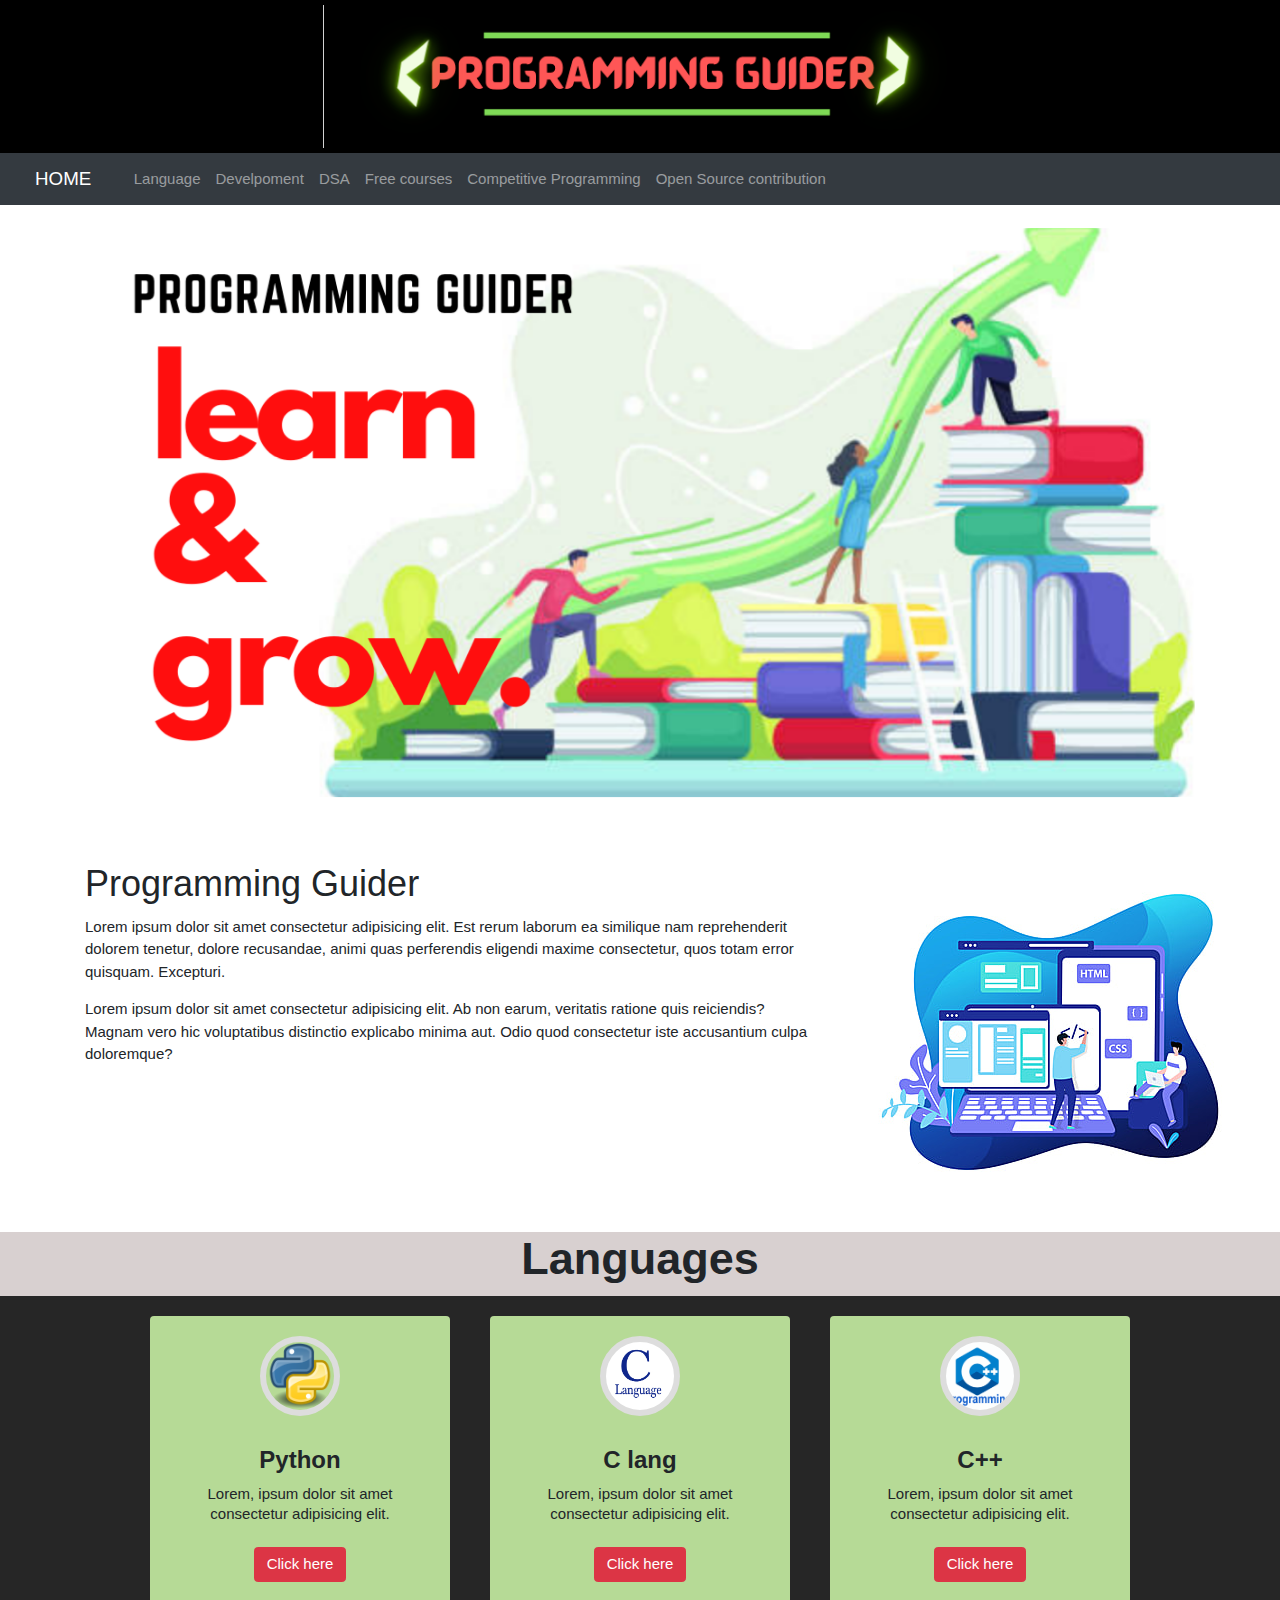
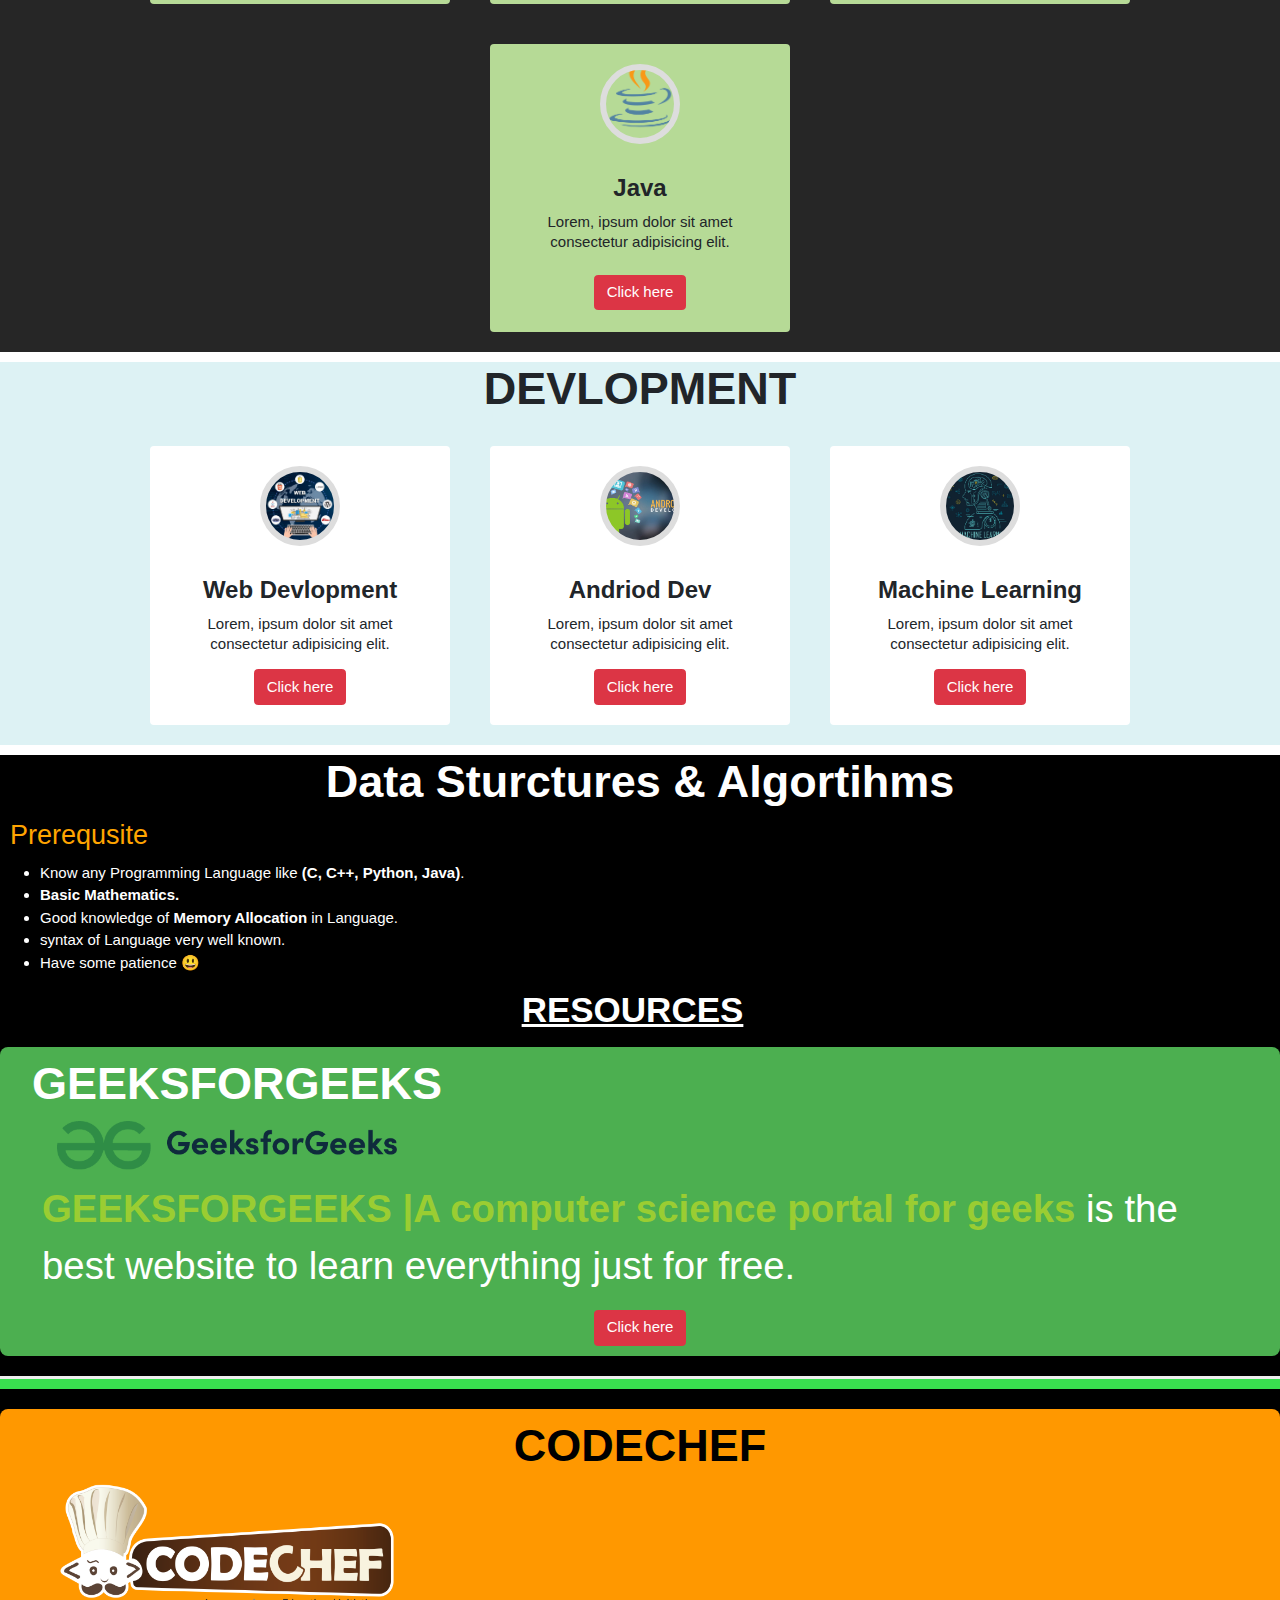
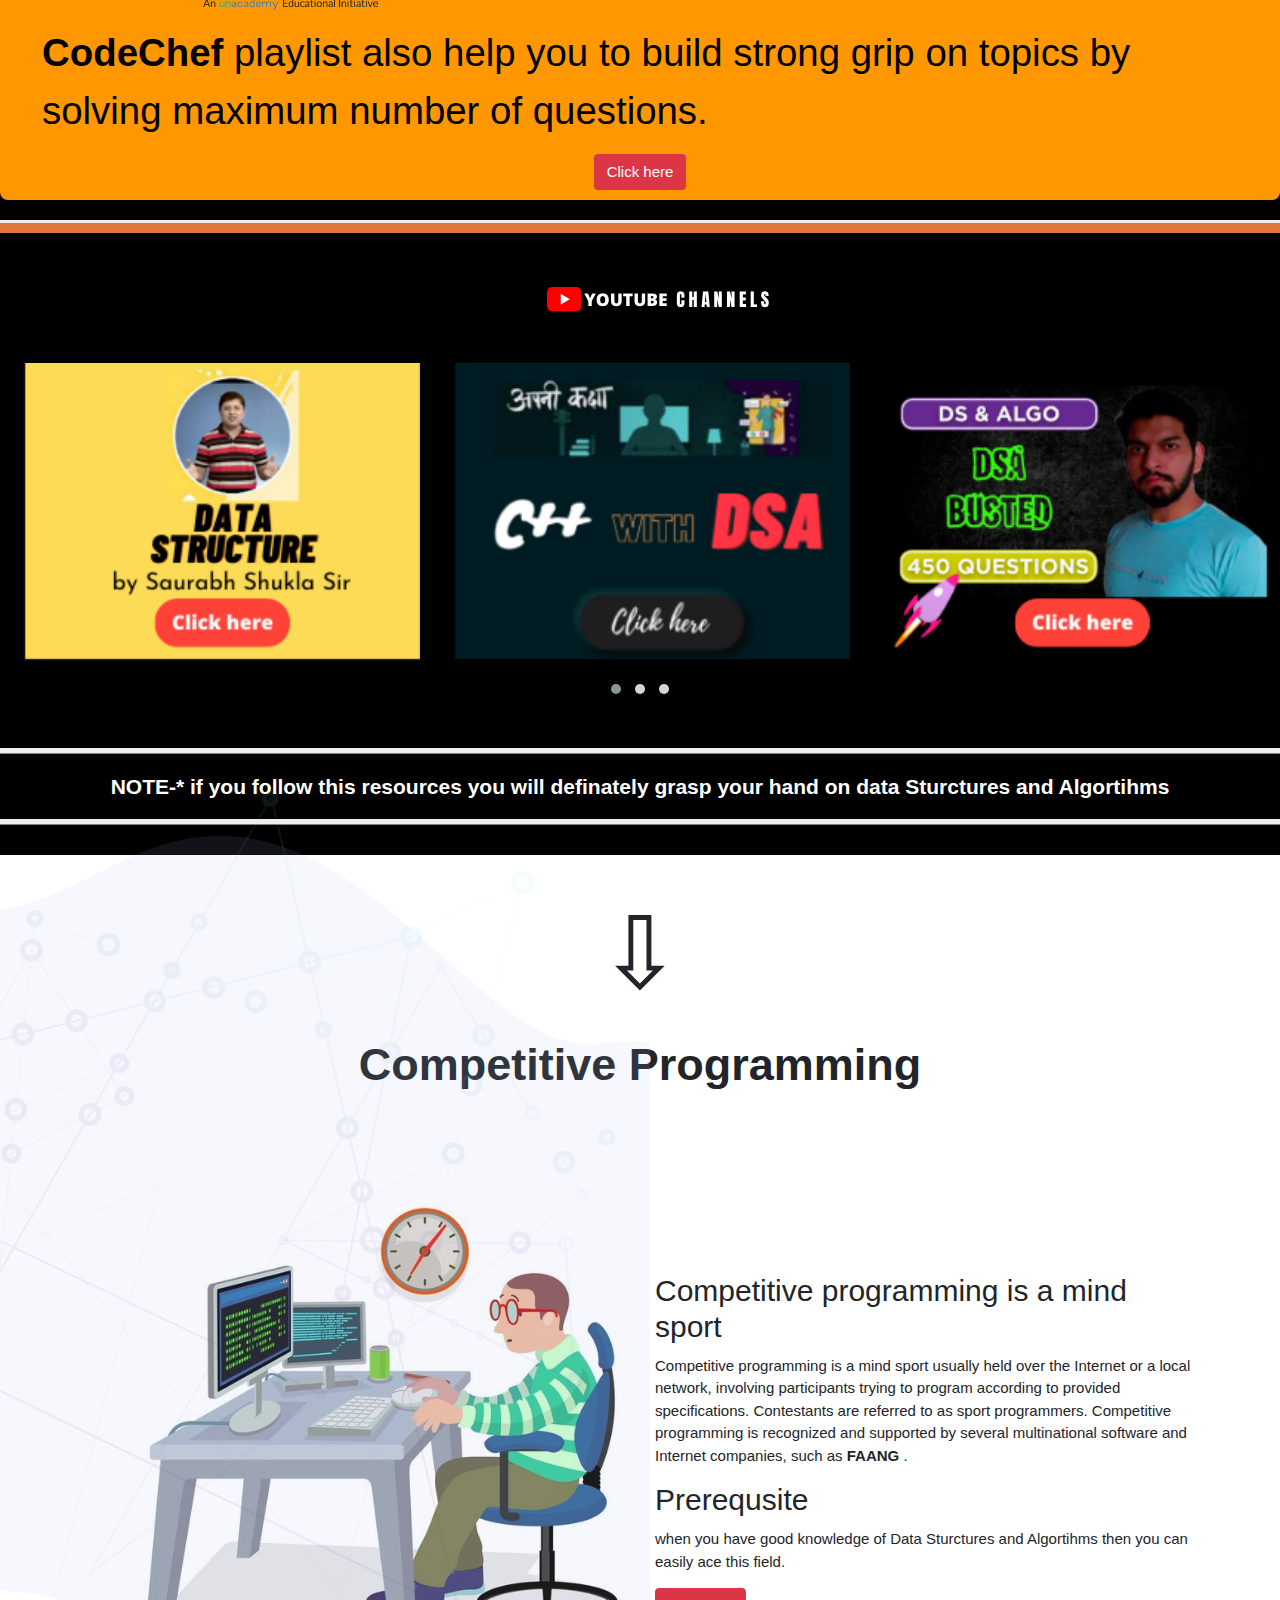
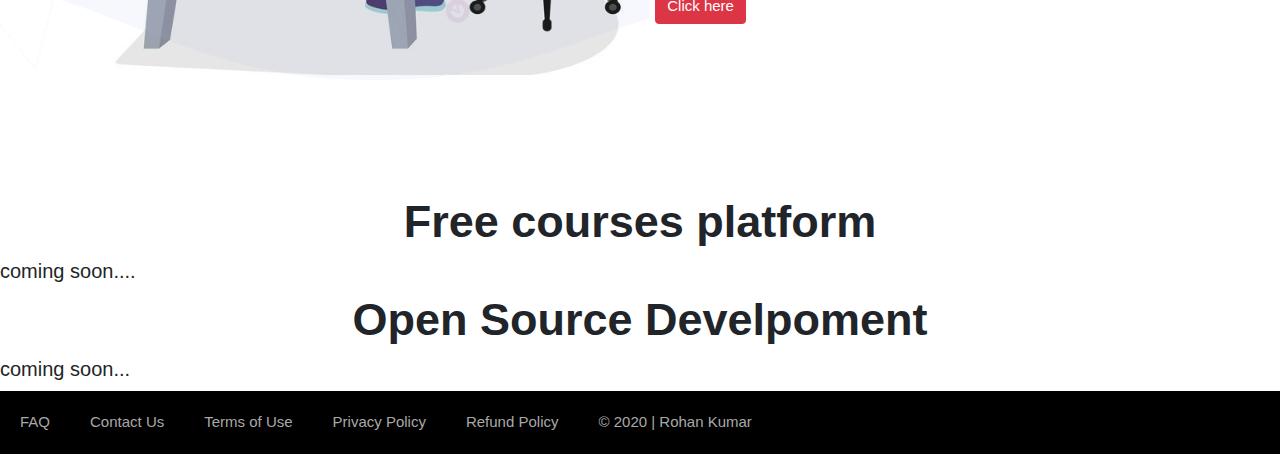
<file: index.html>
<!DOCTYPE html>
<html lang="en">
<head>
    <meta charset="UTF-8">
    <meta name="viewport" content="width=device-width, initial-scale=1.0">
    <link rel="shortcut icon" href="photos/Programming Baller.png">
    <link rel="stylesheet" href="style.css">
    <link href="https://cdn.jsdelivr.net/npm/bootstrap@5.0.0-beta3/dist/css/bootstrap.min.css" rel="stylesheet" integrity="sha384-eOJMYsd53ii+scO/bJGFsiCZc+5NDVN2yr8+0RDqr0Ql0h+rP48ckxlpbzKgwra6" crossorigin="anonymous">
    <link href='https://fonts.googleapis.com/css?family=Carter One' rel='stylesheet'>
    <link href='https://fonts.googleapis.com/css?family=Raleway' rel='stylesheet'>
    <link rel="stylesheet" href="https://cdnjs.cloudflare.com/ajax/libs/font-awesome/4.7.0/css/font-awesome.min.css">
    <link rel="stylesheet" href="https://maxcdn.bootstrapcdn.com/bootstrap/4.5.2/css/bootstrap.min.css">
    <link rel="stylesheet" href="https://www.w3schools.com/w3css/4/w3.css">
    <link rel="stylesheet" href="https://cdnjs.cloudflare.com/ajax/libs/OwlCarousel2/2.3.4/assets/owl.carousel.min.css" integrity="sha512-tS3S5qG0BlhnQROyJXvNjeEM4UpMXHrQfTGmbQ1gKmelCxlSEBUaxhRBj/EFTzpbP4RVSrpEikbmdJobCvhE3g==" crossorigin="anonymous" />
    <link rel="stylesheet" href="https://cdnjs.cloudflare.com/ajax/libs/OwlCarousel2/2.3.4/assets/owl.theme.default.min.css" integrity="sha512-sMXtMNL1zRzolHYKEujM2AqCLUR9F2C4/05cdbxjjLSRvMQIciEPCQZo++nk7go3BtSuK9kfa/s+a4f4i5pLkw==" crossorigin="anonymous" />
    
    <link rel="stylesheet" href="https://www.w3schools.com/lib/w3-colors-metro.css">
    <link rel="stylesheet" href="https://cdnjs.cloudflare.com/ajax/libs/font-awesome/4.7.0/css/font-awesome.css">
    <link rel="stylesheet" href="https://www.w3schools.com/w3css/4/w3.css">
    <script src="https://ajax.googleapis.com/ajax/libs/jquery/3.5.1/jquery.min.js"></script>
    <script src="https://cdnjs.cloudflare.com/ajax/libs/popper.js/1.16.0/umd/popper.min.js"></script>
    <script src="https://maxcdn.bootstrapcdn.com/bootstrap/4.5.2/js/bootstrap.min.js"></script>
    <title>Programming Guider</title>
    <style>
      html
      {
        scroll-behavior: smooth;
      }
    </style>
</head>
<body>
  
    <div class="header_logo">
        <img id="logo_programming_guider" src="photos/LOGO.png" alt="logo">
    </div> 
    
    <nav class="navbar navbar-expand-md bg-dark navbar-dark">
    
        <a class="navbar-brand" href="#">HOME</a>
        <button class="navbar-toggler" type="button" data-toggle="collapse" data-target="#collapsibleNavbar">
          <span class="navbar-toggler-icon"></span>
        </button>
        <div class="collapse navbar-collapse" id="collapsibleNavbar">
          <ul class="navbar-nav">
            <li class="nav-item" >
              <a class="nav-link" href="#lang">Language</a>
            </li>
            <li class="nav-item" >
              <a class="nav-link" href="#dev">Develpoment</a>
            </li>
            <li class="nav-item" >
              <a class="nav-link" href="#dsa">DSA</a>
            </li>
            <li class="nav-item" >
              <a class="nav-link" href="#FCR">Free courses</a>
            </li>    
            <li class="nav-item" >
              <a class="nav-link" href="#CP">Competitive Programming</a>
            </li>
            <li class="nav-item" >
              <a class="nav-link" href="#OSC">Open Source contribution</a>
            </li>
          </ul>
        </div>  
      </nav>
    
      <br>
      <section>
       
        <div class="container">
          <div id="myslideshow" class="carousel slide" data-ride="carousel">
            <div class="carousel-inner">
              <div class="carousel-item active">
                <img class="d-block w-100" src="photos/programming guider.png" alt="First slide">
              </div>
              <div class="carousel-item">
                <img class="d-block w-100" src="photos/programming guider (1).png" alt="Second slide">
              </div>
              <div class="carousel-item ">
                <img class="d-block w-100" src="photos/programming guider (2).png" alt="Third slide">
              </div>
              <div class="carousel-item ">
                <img class="d-block w-100" src="photos/programming guider (4).png" alt="Third slide">
              </div>
            </div>
          </div>
        </div>
      <section>
        <br>
        <br>
      </section>
       <div class="container">
        <div class="row">
          <div class="col-sm-8">
           <h1>Programming Guider</h1>
            <p>Lorem ipsum dolor sit amet consectetur adipisicing elit. Est rerum laborum ea similique nam reprehenderit dolorem tenetur, dolore recusandae, animi quas perferendis eligendi maxime consectetur, quos totam error quisquam. Excepturi.</p>
            <p>Lorem ipsum dolor sit amet consectetur adipisicing elit. Ab non earum, veritatis ratione quis reiciendis? Magnam vero hic voluptatibus distinctio explicabo minima aut. Odio quod consectetur iste accusantium culpa doloremque?</p>
          </div>
          <div class="col-sm-4">
            <img src="photos/webdev2.jpg">
          </div>
        </div>
       </div>
      </section>
    <main>
        <section id="lang">
            <h1>Languages</h1>
            <div class="box-area">
              <div class="single-box">
                <div class="img-area"></div>
                  <div class="img-text">
                    <span class="header-text"><strong>Python</strong></span>
                    <p>Lorem, ipsum dolor sit amet consectetur adipisicing elit.</p>
                    <b><div class="clickhereinsinle-box"><a href="python.html"><button type="button" class="btn btn-danger">Click here</button></a></div></b>
                  </div>
                
              </div>
          
              <div class="single-box">
                <div class="img-area"></div>
                  <div class="img-text">
                    <span class="header-text"><strong>C lang</strong></span>
                    <p>Lorem, ipsum dolor sit amet consectetur adipisicing elit.</p>
                    <b><div class="clickhereinsinle-box"><a href="c.html"><button type="button" class="btn btn-danger">Click here</button></a></div></b>
                  </div>
          
          
              </div>
          
              <div class="single-box">
                <div class="img-area"></div>
                  <div class="img-text">
                    <span class="header-text"><strong>C++</strong></span>
                    <p>Lorem, ipsum dolor sit amet consectetur adipisicing elit.</p>
                    <b><div class="clickhereinsinle-box"><a href="c++.html"><button type="button" class="btn btn-danger">Click here</button></a></div></b>
                  </div>
          
                
              </div>
          
              <div class="single-box">
                <div class="img-area"></div>
                  <div class="img-text">
                    <span class="header-text"><strong>Java</strong></span>
                    <p>Lorem, ipsum dolor sit amet consectetur adipisicing elit.</p>
                    <b><div class="clickhereinsinle-box"><a href="java.html"><button type="button" class="btn btn-danger">Click here</button></a></div></b>

                  </div>
          
                
              </div>
          
            </div>
            
        </section>

        
        
        <section id="dev">
            <h1>DEVLOPMENT</h1>
            <div class="box-area-2">
              <div class="single-box-2">
                <div class="img-area"></div>
                  <div class="img-text">
                    <span class="header-text"><strong>Web Devlopment</strong></span>
                    <p>Lorem, ipsum dolor sit amet consectetur adipisicing elit.</p>
                    <a href="https://www.youtube.com/watch?v=GLk7-imcjiI&t=353s"><button type="button" class="btn btn-danger">Click here</button></a>
                  </div>
                
              </div>
          
              <div class="single-box-2">
                <div class="img-area"></div>
                  <div class="img-text">
                    <span class="header-text"><strong>Andriod Dev</strong></span>
                    <p>Lorem, ipsum dolor sit amet consectetur adipisicing elit.</p>
                    <a href="https://www.youtube.com/watch?v=VaMWsm6CFss&t=17s"><button type="button" class="btn btn-danger">Click here</button></a>
                  </div>
          
          
              </div>
          
              <div class="single-box-2">
                <div class="img-area"></div>
                  <div class="img-text">
                    <span class="header-text"><strong>Machine Learning</strong></span>
                    <p id="">Lorem, ipsum dolor sit amet consectetur adipisicing elit.</p>
                    <a href="https://www.youtube.com/watch?v=mlxoB3wI9eY&t=28s"><button type="button" class="btn btn-danger">Click here</button></a>
                  </div>
          
                
              </div>
          
          
            </div>
           
    
        </section>

        <section id="dsa">
            <h1 id="dsahead">Data Sturctures & Algortihms</h1>
            <h2 id="Prerequsite">Prerequsite</h2>
            <ul>
                <li>Know any Programming Language like <b>(C, C++, Python, Java)</b>.</li>
                <b><li>Basic Mathematics.</li></b>
                <li>Good knowledge of <b>Memory Allocation</b> in Language.</li>
                <li>syntax of Language very well known.</li>
                <li> Have some patience &#128515;</li>
            </ul>
            <h3 style="font-family:'Franklin Gothic Medium', 'Arial Narrow', Arial, sans-serif;" id="RESOURCES"><u>RESOURCES</u></h3>
            <div class="GEEKSFORGEEKS">
             <div class="w3-panel w3-round-large w3-green">
                <div class="w3-container w3-metro-green">
                    <h1 style="text-align: left;">GEEKSFORGEEKS </h1>
                    <img style="text-align: center;"src="photos/gfg2.png" alt="cp image" width="30%" >
                    <p style="font-size:3vw;" id="gfg">
                        <b id="gfg1">GEEKSFORGEEKS |A computer science portal for geeks</b> is the best website to learn everything just for free.
                    </p>
                    <div id="gfgbutton">
                      <a target="b_blank"href="https://www.geeksforgeeks.org/data-structures/"><button type="button" class="btn btn-danger">Click here</button></a>    
                    </div>   
                </div>
             </div>
            </div>

            <hr style="height:10px;border-width:3px;color:gray;background-color:rgb(57, 224, 79)">
                
            <div class="codechef">
              <div class="w3-panel w3-round-large w3-orange">
                 <div class="w3-container w3-metro-dark-orange">
                     <h1 style="text-align: center;">CODECHEF </h1>
                     <img style="text-align: center;"src="photos/codechef.png" alt="cp image" width="30%" >
                     <p style="font-size:3vw;" id="gfg">
                      <b id="CodeChef1">CodeChef</b> playlist also help you to build strong grip on topics by solving maximum number of questions.
                     </p>
                     <div id="codechefbutton">
                       <a target="b_blank"href="https://www.codechef.com/certification/data-structures-and-algorithms/prepare"><button type="button" class="btn btn-danger">Click here</button></a>    
                     </div>   
                 </div>
              </div>
             </div>
            
             <hr style="height:10px;border-width:3px;color:gray;background-color:rgb(224, 118, 57)">
            <div id="dsa_youtubechannels_logo">
              <img src="photos/CHANNEL.png" alt="channel">
            </div>
      
            <div>
              <div class="owl-carousel owl-theme">
                <div class="item">
                    <a  target="_blank"href="https://www.youtube.com/channel/UCu4ztYtW-Bg1KIfcLAULtVQ"><img src="photos/Data Structure by Saurabh Shukla Sir.png"></a>
                </div>
        
                <div class="item">
                  <a target="_blank" href="https://www.youtube.com/watch?v=z9bZufPHFLU&list=PLfqMhTWNBTe0b2nM6JHVCnAkhQRGiZMSJ"><img src="photos/Untitled design.png"></a>
                    
                </div>
        
                <div class="item">
                  <a target="_blank" href="https://www.youtube.com/watch?v=4iFALQ1ACdA"><img src="photos/Sir love Babar DSA.png"></a>
                </div>
        
                <div class="item">
                    <a target="_blank" href="https://www.youtube.com/c/takeUforward/featured"><img src="photos/Data Structure by striver_79.png"></a>
                </div>
        
                <div class="item">
                    <a target="_blank" href="https://www.youtube.com/watch?v=N89PN_uyelU&list=PLUcsbZa0qzu3yNzzAxgvSgRobdUUJvz7p"><img src="photos/dsa by anuj bhaiya.png"></a>
                </div>
        
                <div class="item">
                  <a target="_blank" href="https://www.youtube.com/channel/UC9fDC_eBh9e_bogw87DbGKQ"><img src="photos/DSa by rachit.png"></a>
                </div>
        
                <div class="item">
                    <a target="_blank" href="https://www.youtube.com/channel/UCRPMAqdtSgd0Ipeef7iFsKw"><img src="photos/dsa by gaurav sen.png"></a>
                </div>
        
                <div class="item">
                    <a target="_blank" href="https://www.youtube.com/channel/UC0RhatS1pyxInC00YKjjBqQ"><img src="photos/dsa by gfg.png"></a>
                </div>
                
             </div>
            </div>
        
            <br>
            <hr style="height:1px;border-width:5px;color:gray;background-color:gray">
            <h4 id="note">NOTE-* if you follow this resources you will definately grasp your hand on data Sturctures and Algortihms</h4>
            <hr style="height:1px;border-width:5px;color:gray;background-color:gray">
        </section>  
        <br>  
      <section>

        
      </section>
  
        <span id="arrow">&#8681;</span>

      <section id="CP">
          <h1>Competitive Programming</h1>
          <div class="subscribe-area ptb-100">
            <div class="container">
              <div class="row align-items-center">
                <div class="col-lg-6 col-md-12">
                  <div class="cp-image">
                    <img id="fk" src="photos/our-mission-shape1-42a0525040b7051385b89e072d6cbf5a.png">
                    <img id="subscribe-image-hai" src="photos/cp section photo.jpg" alt="subscribe">
                  </div>
                </div>
                
                <div class="col-lg-6 col-md-12">
                  <div class="subscribe-content"><h2 id="subscribe-content-h2">Competitive programming is a mind sport</h2><p>Competitive programming is a mind sport usually held over the Internet or a local network, involving participants trying to program according to provided specifications. Contestants are referred to as sport programmers. Competitive programming is recognized and supported by several multinational software and Internet companies, such as <b>FAANG</b> .</p>
                    <p><h2>Prerequsite</h2> when you have good knowledge of Data Sturctures and Algortihms then you can easily ace this field.<!-- --> </p>
                    <a target="_blank"href="https://www.geeksforgeeks.org/how-to-prepare-for-competitive-programming/"><button type="button" class="btn btn-danger">Click here</button></a>
                  </div>
                </div>
              </div>
            </div>
            </div>
      </section>

      <section id="FCR">
         <h1>Free courses platform
         </h1>
         <h4>coming soon....</h4>
      </section>
       

      <section id="OSC">
         <h1>Open Source Develpoment</h1>

         <h4>coming soon...</h4>
  
      </section>


    </main>
    <footer>
        <a href="#">FAQ</a>
        <a href="#">Contact Us</a>
        <a href="#">Terms of Use</a>
        <a href="#">Privacy Policy</a>
        <a href="#">Refund Policy</a>
        <a href="#">&copy; 2020 | Rohan Kumar</a>
    </footer>
    <script src="https://cdnjs.cloudflare.com/ajax/libs/jquery/3.5.1/jquery.min.js" integrity="sha512-bLT0Qm9VnAYZDflyKcBaQ2gg0hSYNQrJ8RilYldYQ1FxQYoCLtUjuuRuZo+fjqhx/qtq/1itJ0C2ejDxltZVFg==" crossorigin="anonymous"></script>
    <script src="https://cdnjs.cloudflare.com/ajax/libs/OwlCarousel2/2.3.4/owl.carousel.min.js" integrity="sha512-bPs7Ae6pVvhOSiIcyUClR7/q2OAsRiovw4vAkX+zJbw3ShAeeqezq50RIIcIURq7Oa20rW2n2q+fyXBNcU9lrw==" crossorigin="anonymous"></script>
    <script type="text/javascript">
     $('.owl-carousel').owlCarousel({
     loop:false,
     margin:10,
     nav:false,
     responsive:{
        0:{
            items:1
        },
        600:{
            items:2
        },
        1000:{
            items:3
        }
      }
     })

    </script>
    <script src="https://cdn.jsdelivr.net/npm/bootstrap@5.0.0-beta3/dist/js/bootstrap.bundle.min.js" integrity="sha384-JEW9xMcG8R+pH31jmWH6WWP0WintQrMb4s7ZOdauHnUtxwoG2vI5DkLtS3qm9Ekf" crossorigin="anonymous"></script>
    <script src="https://cdn.jsdelivr.net/npm/@popperjs/core@2.9.1/dist/umd/popper.min.js" integrity="sha384-SR1sx49pcuLnqZUnnPwx6FCym0wLsk5JZuNx2bPPENzswTNFaQU1RDvt3wT4gWFG" crossorigin="anonymous"></script>
    <script src="https://cdn.jsdelivr.net/npm/bootstrap@5.0.0-beta3/dist/js/bootstrap.min.js" integrity="sha384-j0CNLUeiqtyaRmlzUHCPZ+Gy5fQu0dQ6eZ/xAww941Ai1SxSY+0EQqNXNE6DZiVc" crossorigin="anonymous"></script>
</body>
</html>
</file>
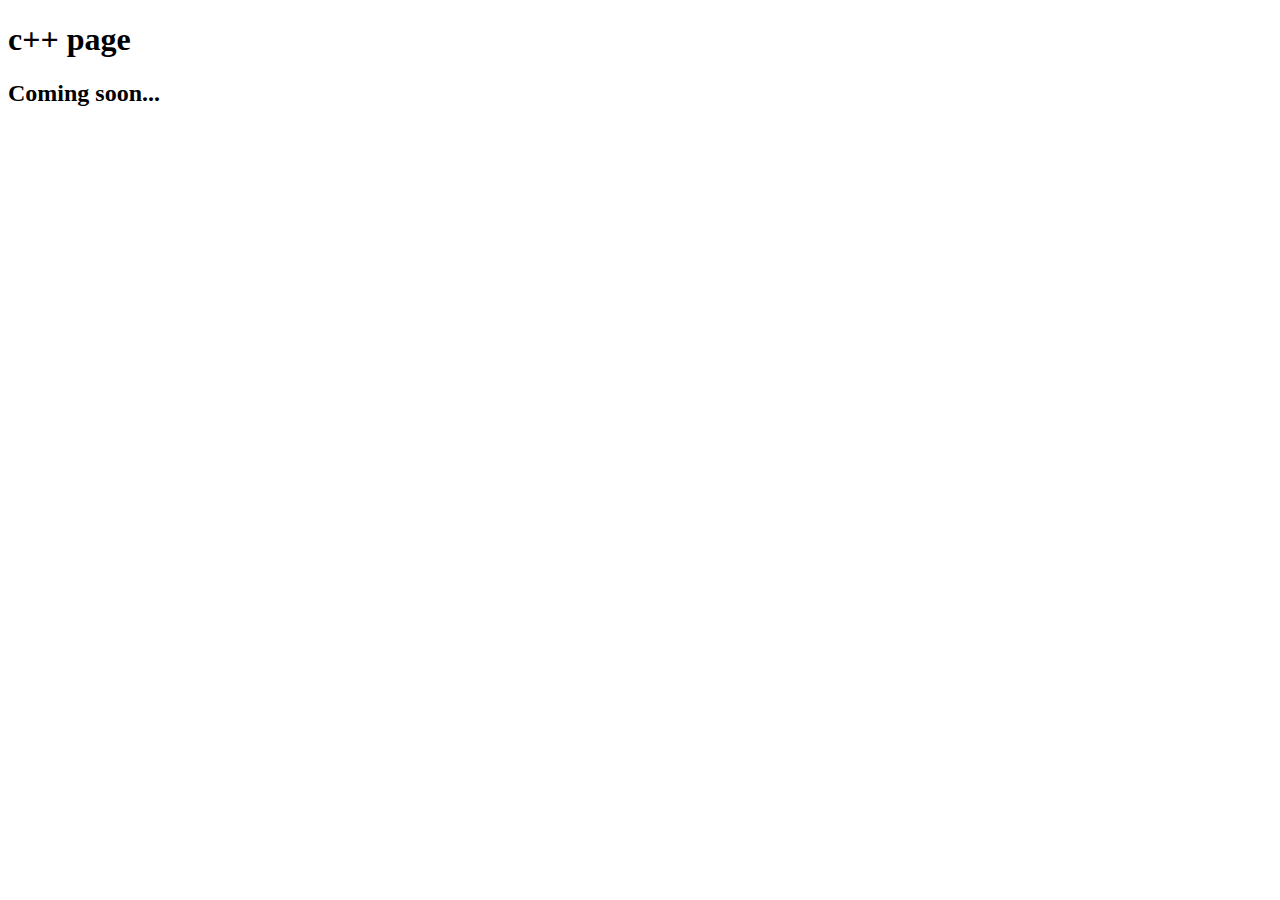
<file: c++.html>
<!DOCTYPE html>
<html lang="en">
<head>
    <meta charset="UTF-8">
    <meta name="viewport" content="width=device-width, initial-scale=1.0">
    <title>Document</title>
</head>
<body>
    <h1> c++ page</h1>
    <h2>Coming soon...</h2>
</body>
</html>
</file>
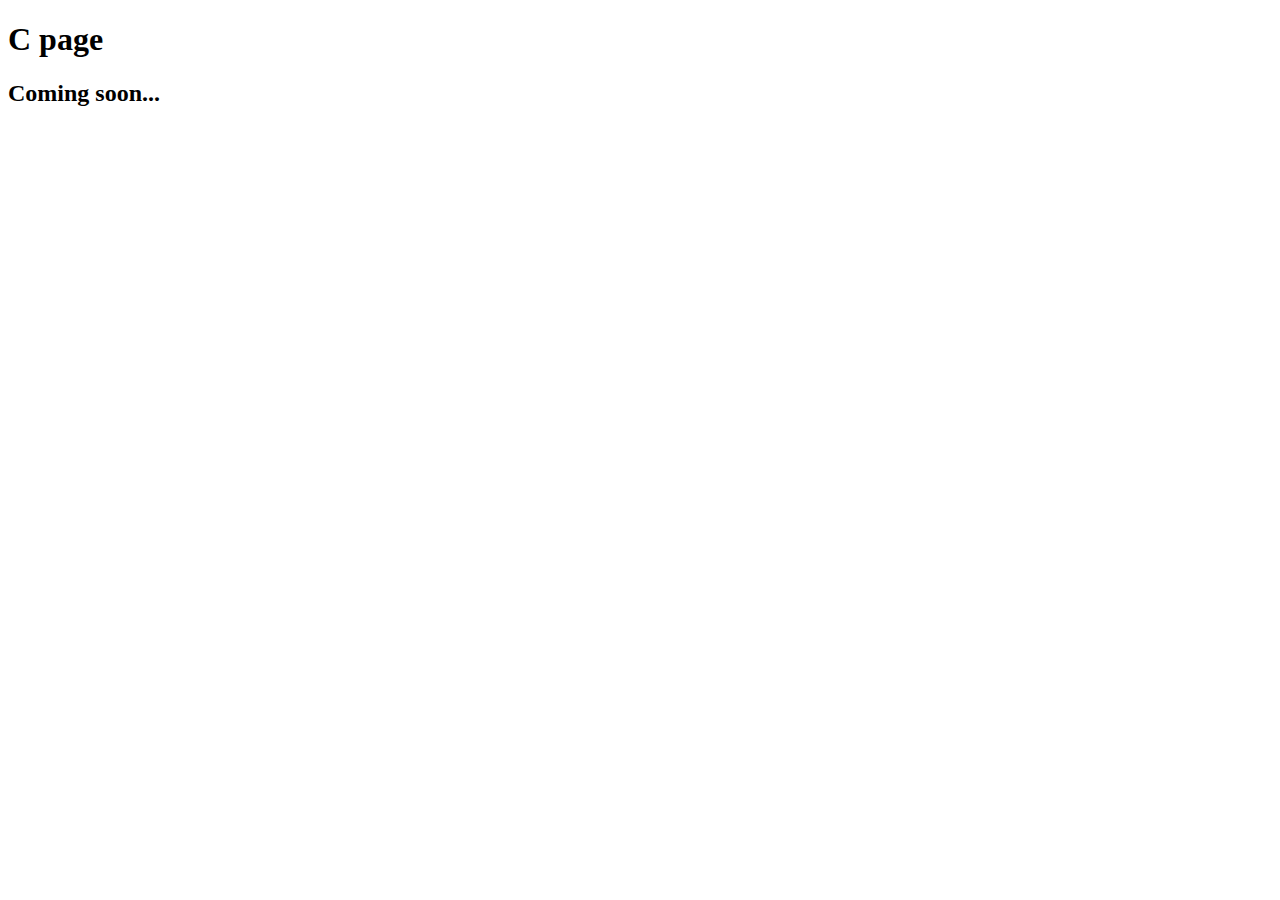
<file: c.html>
<!DOCTYPE html>
<html lang="en">
<head>
    <meta charset="UTF-8">
    <meta name="viewport" content="width=\, initial-scale=1.0">
    <title>Document</title>
</head>
<body>
    <h1>C page</h1>
    <h2>Coming soon...</h2>
</body>
</html>
</file>
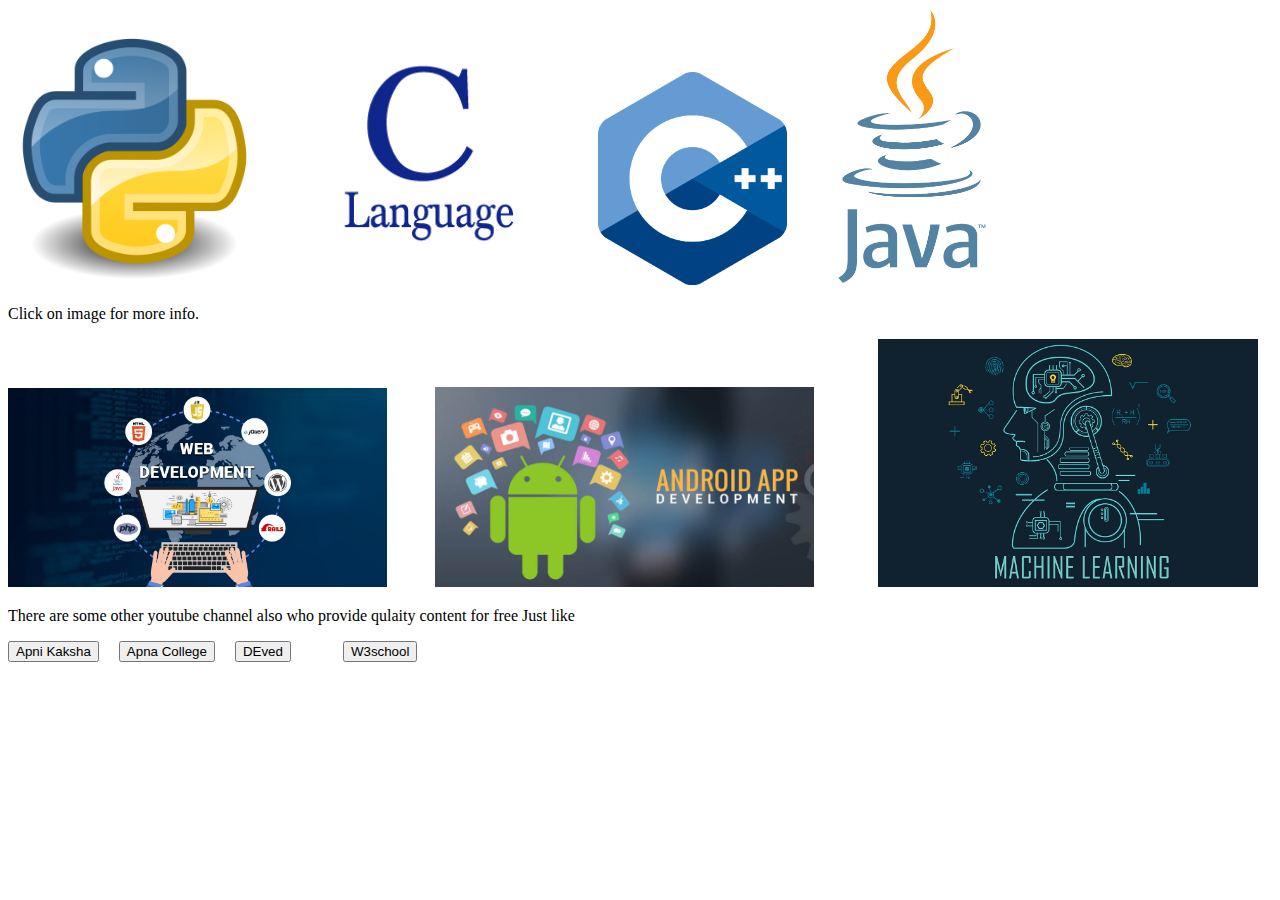
<file: random.html>
<!DOCTYPE html>
<html lang="en">
<head>
  <meta charset="UTF-8">
  <meta name="viewport" content="width=device-width, initial-scale=1.0">
  <title>Document</title>
</head>
<body>
  <a target="b_block" href="python.html"><img  src="photos/python.png" alt="Python image" width="20%"></a>&nbsp;&nbsp;&nbsp;&nbsp;&nbsp;&nbsp;&nbsp;&nbsp;&nbsp;&nbsp;&nbsp;
            <a target="b_block" href="c.html"><img src="photos/c_img.jpg" alt="c image" width="20%" ></a>&nbsp;&nbsp;&nbsp;&nbsp;&nbsp;&nbsp;&nbsp;&nbsp;
            <a target="b_block" href="c++.html"><img  src="photos/1200px-ISO_C++_Logo.svg.png" alt="c++ image" width="15%" ></a>&nbsp;&nbsp;&nbsp;&nbsp;&nbsp;&nbsp;&nbsp;&nbsp;&nbsp;&nbsp;&nbsp;
            <a target="b_block" href="java.html"><img src="photos/java.png" alt="java image" width="12%" ></a>
            <p id="clickonimage">Click on image for more info.</p>

            <a target="b_block" href="https://www.youtube.com/embed/GLk7-imcjiI"><img id="python_img" src="photos/webdev.jpeg" alt="Python image" width="30%"></a>&nbsp;&nbsp;&nbsp;&nbsp;&nbsp;&nbsp;&nbsp;&nbsp;&nbsp;&nbsp;&nbsp;
            <a target="b_block" href="https://www.youtube.com/embed/VaMWsm6CFss"><img src="photos/Android-app-development.jpg" alt="c image" width="30%" ></a>&nbsp;&nbsp;&nbsp;&nbsp;&nbsp;&nbsp;&nbsp;&nbsp;&nbsp;&nbsp;&nbsp;&nbsp;&nbsp;&nbsp;&nbsp;
            <a target="b_block" href="https://www.youtube.com/embed/mlxoB3wI9eY"><img  src="photos/machine.jpeg" alt="c++ image" width="30%" ></a>
            <div class="someotheryoutube">
                <p>There are some other youtube channel also who provide qulaity content for free Just like </p>  
                <div class="buttons">
                  <a  target="b_block" href="https://www.youtube.com/channel/UCF7BExjT2zH_mmyqOB139Dg"><button type="button" class="btn btn-danger">Apni Kaksha</button></a>&nbsp;&nbsp;&nbsp;&nbsp;
                  <a  target="b_block" href="https://www.youtube.com/channel/UCBwmMxybNva6P_5VmxjzwqA"><button type="button" class="btn btn-danger">Apna College</button></a>&nbsp;&nbsp;&nbsp;&nbsp;
                  <a  target="b_block" href="https://www.youtube.com/channel/UClb90NQQcskPUGDIXsQEz5Q"><button type="button" class="btn btn-danger">DEved</button></a>&nbsp;&nbsp;&nbsp;&nbsp;&nbsp;&nbsp;&nbsp;&nbsp;&nbsp;&nbsp;&nbsp;&nbsp;
                  <a  target="b_block" href="https://www.w3schools.com/"><button type="button" class="btn btn-success">W3school</button></a>
                </div>
            </div>          
</body>
</html>
</file>
<file: style.css>
*{
    box-sizing: border-box;
    
}

body {
    margin: 0px;
    font-family: -apple-system, BlinkMacSystemFont, 'Segoe UI', Roboto, Oxygen, Ubuntu, Cantarell, 'Open Sans', 'Helvetica Neue', sans-serif;
    min-height: 100vh;
}

#logo_programming_guider
{
    display: block;
    margin-left: auto;
    margin-right: auto;
    max-width: 50%;
    max-height: 50%;
    

}

.header_logo {
    padding: 5px;
    background-image: linear-gradient(180deg,#000000,#000000);
}

nav {
    background-color: #333;
    overflow: hidden;

}

nav a {
    text-decoration: none;
    padding: 20px;
    text-align: center;
    float: left;
    color:white;
    
}

nav a:hover {
    background-color: rgb(235, 94, 0);
    color: black;
    
}
.nav-item a:hover
{
    color: black;
}


#lang
{
    background-color: rgb(216, 208, 208);
}
.box-area
{
    display: flex;
    flex-wrap: wrap;
    justify-content: center;
    align-items: center;
    background-color: #262626;

}
.single-box
{
    position: relative;
    display: flex;
    flex-direction: column;
    justify-content: center;
    align-items: center;
    width: 300px;
    height: auto;
    border-radius: 4px;
    background-color: rgb(182, 218, 150);
    text-align: center;
    margin: 20px;
    padding:20px;
    transition: .1s;


}
.img-area
{
    display: flex;
    justify-content: center;
    align-items: center;
    width: 80px;
    height: 80px;
    border-radius: 50%;
    border: 6px solid #ddd;
    margin-bottom: 10px;
    padding:20px;
    -webkit-background-size: cover;
    background-size: cover;
    background-position: center center;


}
.single-box:nth-child(1) .img-area
{
    background-image: url(photos/python.png);
    
}
.single-box:nth-child(2) .img-area
{
    background-image: url(photos/c_img.jpg);
}
.single-box:nth-child(3) .img-area
{
    background-image: url(photos/c++_img.png);
}
.single-box:nth-child(4) .img-area
{
    background-image: url(photos/java.png);
}

.single-box:nth-child(1):hover
{
    background-image: linear-gradient(#0a5cfc,#fde83a);
    
}
.single-box:nth-child(2):hover
{
    background-image: linear-gradient(#2460A7FF,#FFFFFF);
}
.single-box:nth-child(3):hover
{
    background-image: linear-gradient(#0a5cfc,#B3C7D6FF);
}
.single-box:nth-child(4):hover
{
    background-image: linear-gradient(#ff6600,#3399ff);
}

.single-box:nth-child(1) .clickhereinsinle-box
{
    font-size: 30px;
}
.single-box:nth-child(2) .clickhereinsinle-box
{
    font-size: 30px;
}
.single-box:nth-child(3) .clickhereinsinle-box
{
    font-size: 30px;
}
.single-box:nth-child(4) .clickhereinsinle-box
{
    font-size: 30px;
}
.clickhereinsinle-box:hover {
    
    animation: shake 0.5s;
  
    animation-iteration-count: infinite;
  }
  
  @keyframes shake {
    0% { transform: translate(1px, 1px) rotate(0deg); }
    10% { transform: translate(-1px, -2px) rotate(-1deg); }
    20% { transform: translate(-3px, 0px) rotate(1deg); }
    30% { transform: translate(3px, 2px) rotate(0deg); }
    40% { transform: translate(1px, -1px) rotate(1deg); }
    50% { transform: translate(-1px, 2px) rotate(-1deg); }
    60% { transform: translate(-3px, 1px) rotate(0deg); }
    70% { transform: translate(3px, 1px) rotate(-1deg); }
    80% { transform: translate(-1px, -1px) rotate(1deg); }
    90% { transform: translate(1px, 2px) rotate(0deg); }
    100% { transform: translate(1px, -2px) rotate(-1deg); }
  }
.header-text
{
    font-size: 24px;
    font-weight: 500;
    line-height: 48px;
}
.img-text
{
    padding-top: 10px;

}
.img-text p {
    font-size: 15px;
    font-weight: 400;
    line-height: 20px;
}
.single-box:hover
{
   background-color:rgb(207, 150, 104);
   transform: scale(1.1);
   
}
.box-area-2
{
    display: flex;
    flex-wrap: wrap;
    justify-content: center;
    align-items: center;
    

}
.single-box-2:nth-child(1) .img-area
{
    background-image: url(photos/webdev.jpeg);
}
.single-box-2:nth-child(2) .img-area
{
    background-image: url(photos/Android-app-development.jpg);
}
.single-box-2:nth-child(3) .img-area
{
    background-image: url(photos/machine.jpeg);
}
.single-box-2:nth-child(1):hover{
background-color: #e98fff;

}
.single-box-2:nth-child(2):hover{
    background-color: #5ee775;
    }
.single-box-2:nth-child(3):hover
{
    background-color: #7776d1;
    color: white;
 }    
.single-box-2
{
    position: relative;
    display: flex;
    flex-direction: column;
    justify-content: center;
    align-items: center;
    width: 300px;
    height: auto;
    border-radius: 4px;
    background-color: #fff;
    text-align: center;
    margin: 20px;
    padding:20px;
    transition: .3s;

}
.single-box-2:hover
{
   background-color:rgb(207, 150, 104);
   transform: scale(1.1);
   
}
#clickonimage
{
    font-size:2vw;
   text-align: right;
    font-weight: bold;
}
main section h1
{
    text-align:center;
    font-size: 300%;
    font-weight: bolder;
}
section img
{
    
    padding-left: 25px;
    padding-bottom: 10px;
    
}
section h3
{
    text-align: right;
    padding-right: 20px;
   

}
/* Fixed/sticky icon bar (vertically aligned 50% from the top of the screen) */
.icon-bar {
    position:;
    top: 100%;
    -webkit-transform: translateY(-50%);
    -ms-transform: translateY(-50%);
    transform: translateY(-50%);
  }
  
  /* Style the icon bar links */
  .icon-bar a {
    display: inline;
    text-align: center;
    padding: 16px;
    transition: all 0.3s ease;
    color: white;
    font-size: 20px;
  }
  
  /* Style the social media icons with color, if you want */
  
#dev
{
    background-color:#DDF2F4;
}

.someotheryoutube p
{
   text-transform: none;
   text-align: center;
   font-family:cursive;
   font-weight: bolder;
   font-size: 34px;
   text-decoration-color: coral;   
}
#cplink
{
    padding-left: 10px;
}
.buttons
{
    padding-left: 10px;
    padding-bottom: 5px;
    margin-bottom: 10px;
    float: inline-end;
    
}
#dsa

{
    background-color: black;
    padding-bottom: 10px;
    color:white;
}
#dsahead
{
    font-family: -apple-system, BlinkMacSystemFont, 'Segoe UI', Roboto, Oxygen, Ubuntu, Cantarell, 'Open Sans', 'Helvetica Neue', sans-serif;
    color:rgb(78, 69, 69);
    color: #fff;
    text-align: center;
   
}

  


#Prerequsite
{
    font-size: 27px;
    color:orange;
    padding-left: 10px;
}
#RESOURCES
{
    text-transform: capitalize;
    text-align: center;
    font-weight: bolder;
    font-size: 35px;
    padding-right:15px;
}

#gfg
{
    text-overflow: clip;
    font-size: 29px;
    padding-left: 10px;
}
#gfg1
{
    color:yellowgreen
}
#gfgbutton
{
    padding-bottom: 10px;
    display: flex;
    justify-content: center;
}


#akvideo
{
    padding-left:10px;
}
#ak
{
    text-align: center;
    font-weight: bolder;
    font-variant:normal;
    font-style: oblique;
    font-size: 29px;
    padding-left: 10px;
}
#ak1
{
    font-size: 29px;
    padding-left: 10px;
}
#CodeChef
{
    text-overflow: clip;
    font-size: 29px;
    padding-left: 10px;
}
#codechefbutton
{
    padding-bottom: 10px;
    display: flex;
    justify-content: center;
}

#dsa_youtubechannels_logo
{
    text-align: center;
}
#note
{
    text-align: center;
    font-size: 21px;
    color:white;
    font-weight: bold;
}

#freecourses
{
    background-image: linear-gradient(13deg,#8fb2ff, rgb(214, 116, 198));
}
#coursera_img
{
    width: 13%;
    border-color: black;
    border-radius: 10px;
    
}
#arrow {
    font-size: 100px;
    display: flex;
    justify-content: center;
   
   
  }
  .container {

    padding-right: 15px;
    padding-left: 5px;
    margin-right: auto;
    margin-left: auto;
}
  .subscribe-area {
    position: relative;
    z-index: 1;
}

.pt-100, .ptb-100 {
    padding-top: 100px;
}
.ptb-100 {
    padding-bottom: 100px;
}
*, :after, :before {
    box-sizing: border-box;
}
div {
    display: block;
}


#subscribe-image-hai
{
    width: 100%;
}
#fk{position:absolute; height: 900px; right:-10px; bottom: -5px; z-index: 9;}
*, :after, :before {
    box-sizing: border-box;
}
*, :after, :before {
    box-sizing: border-box;
}
::-webkit-scrollbar {
    width: 0;
    background: transparent;
}
::-webkit-scrollbar-thumb {
    background: red;
}

footer {
    background-color: black;
    overflow: hidden;
}  

footer a {
    text-decoration: darkkhaki;
    padding:20px;
    color:darkgrey;
    text-align: center;
    float: left;
}
</file>
